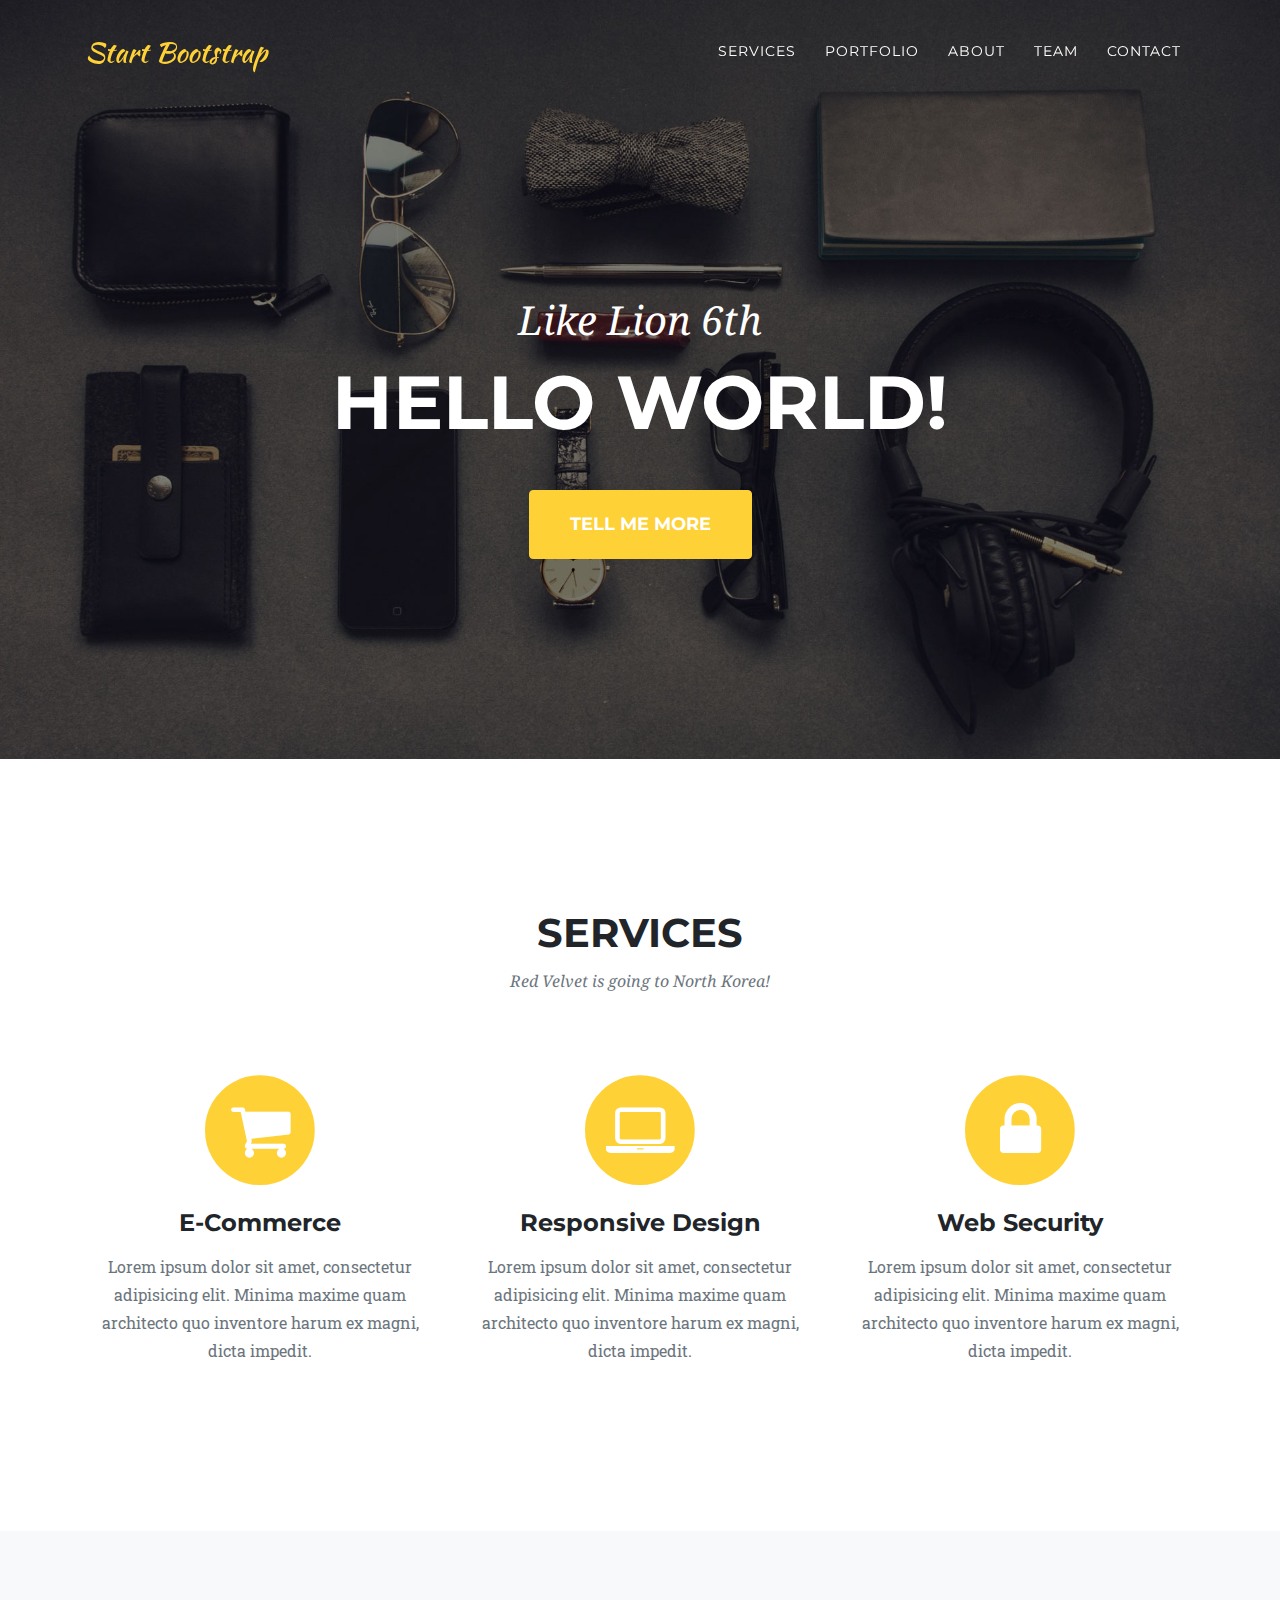
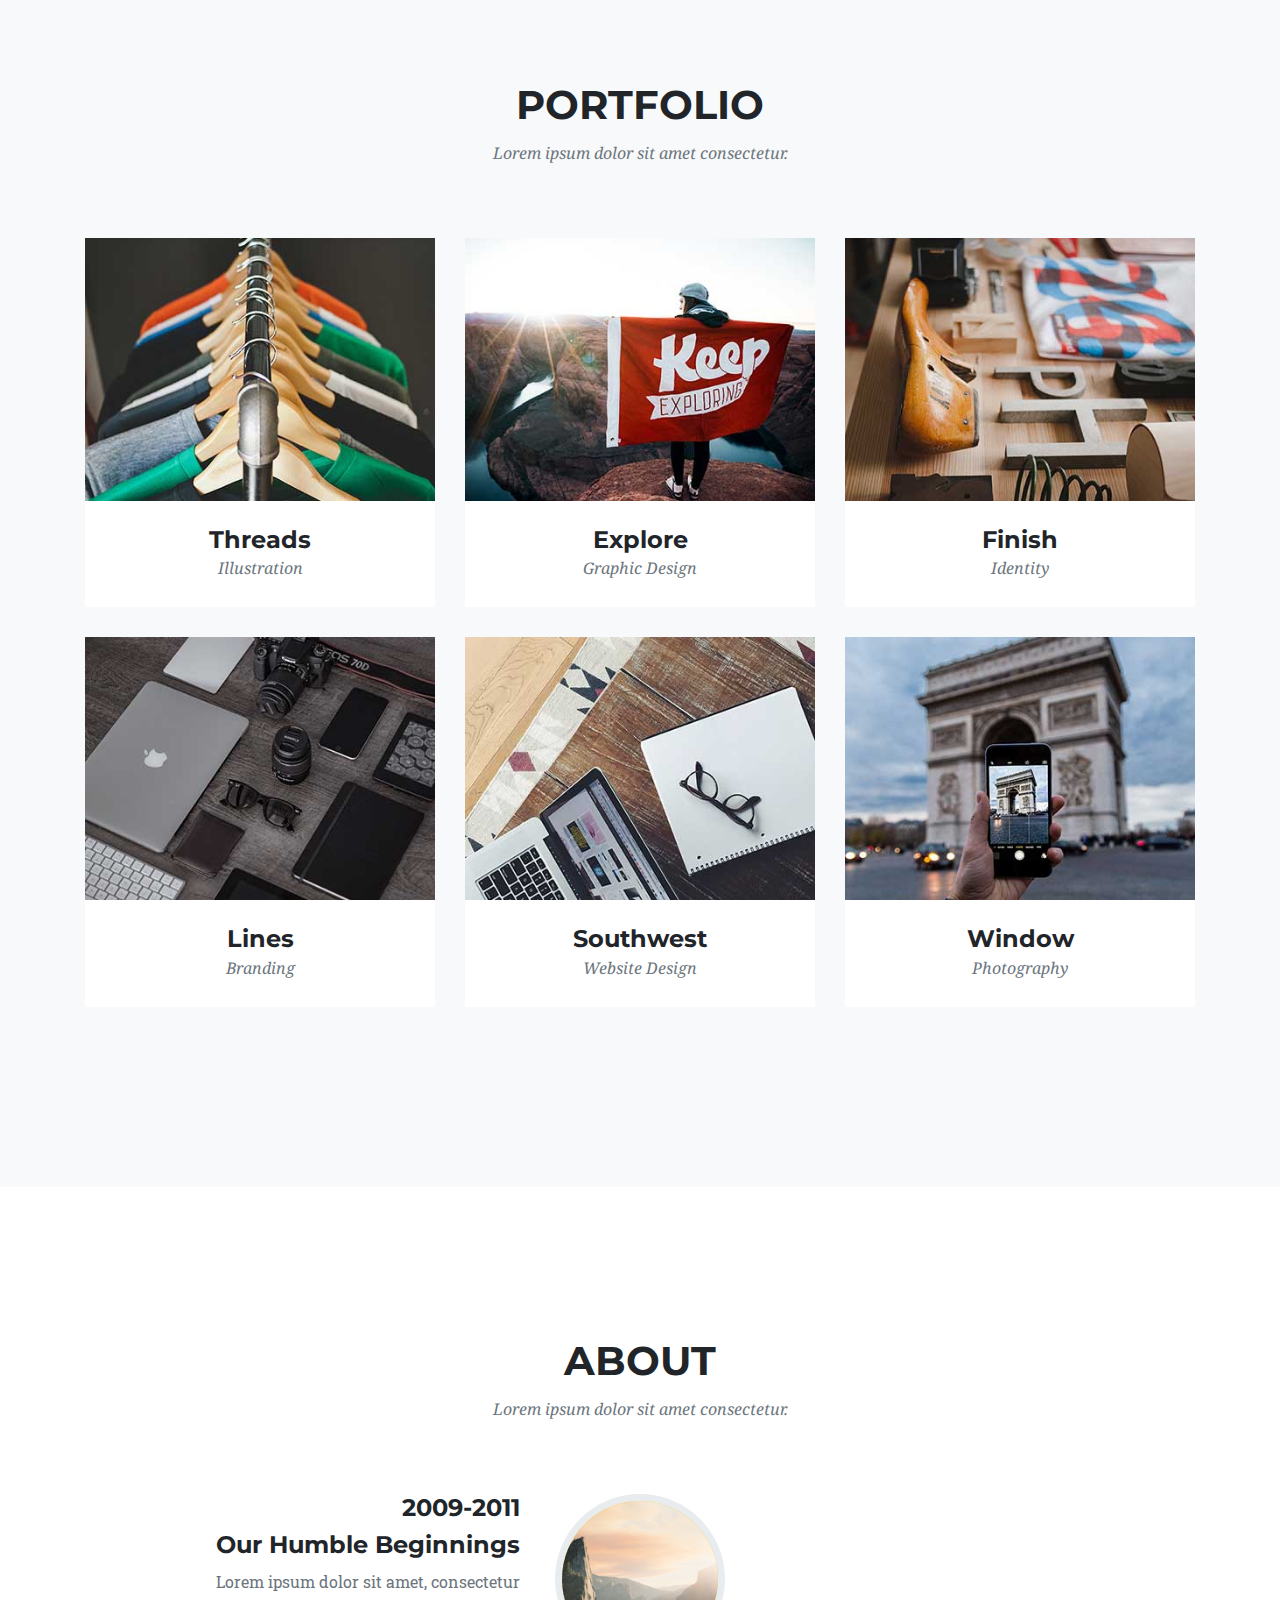
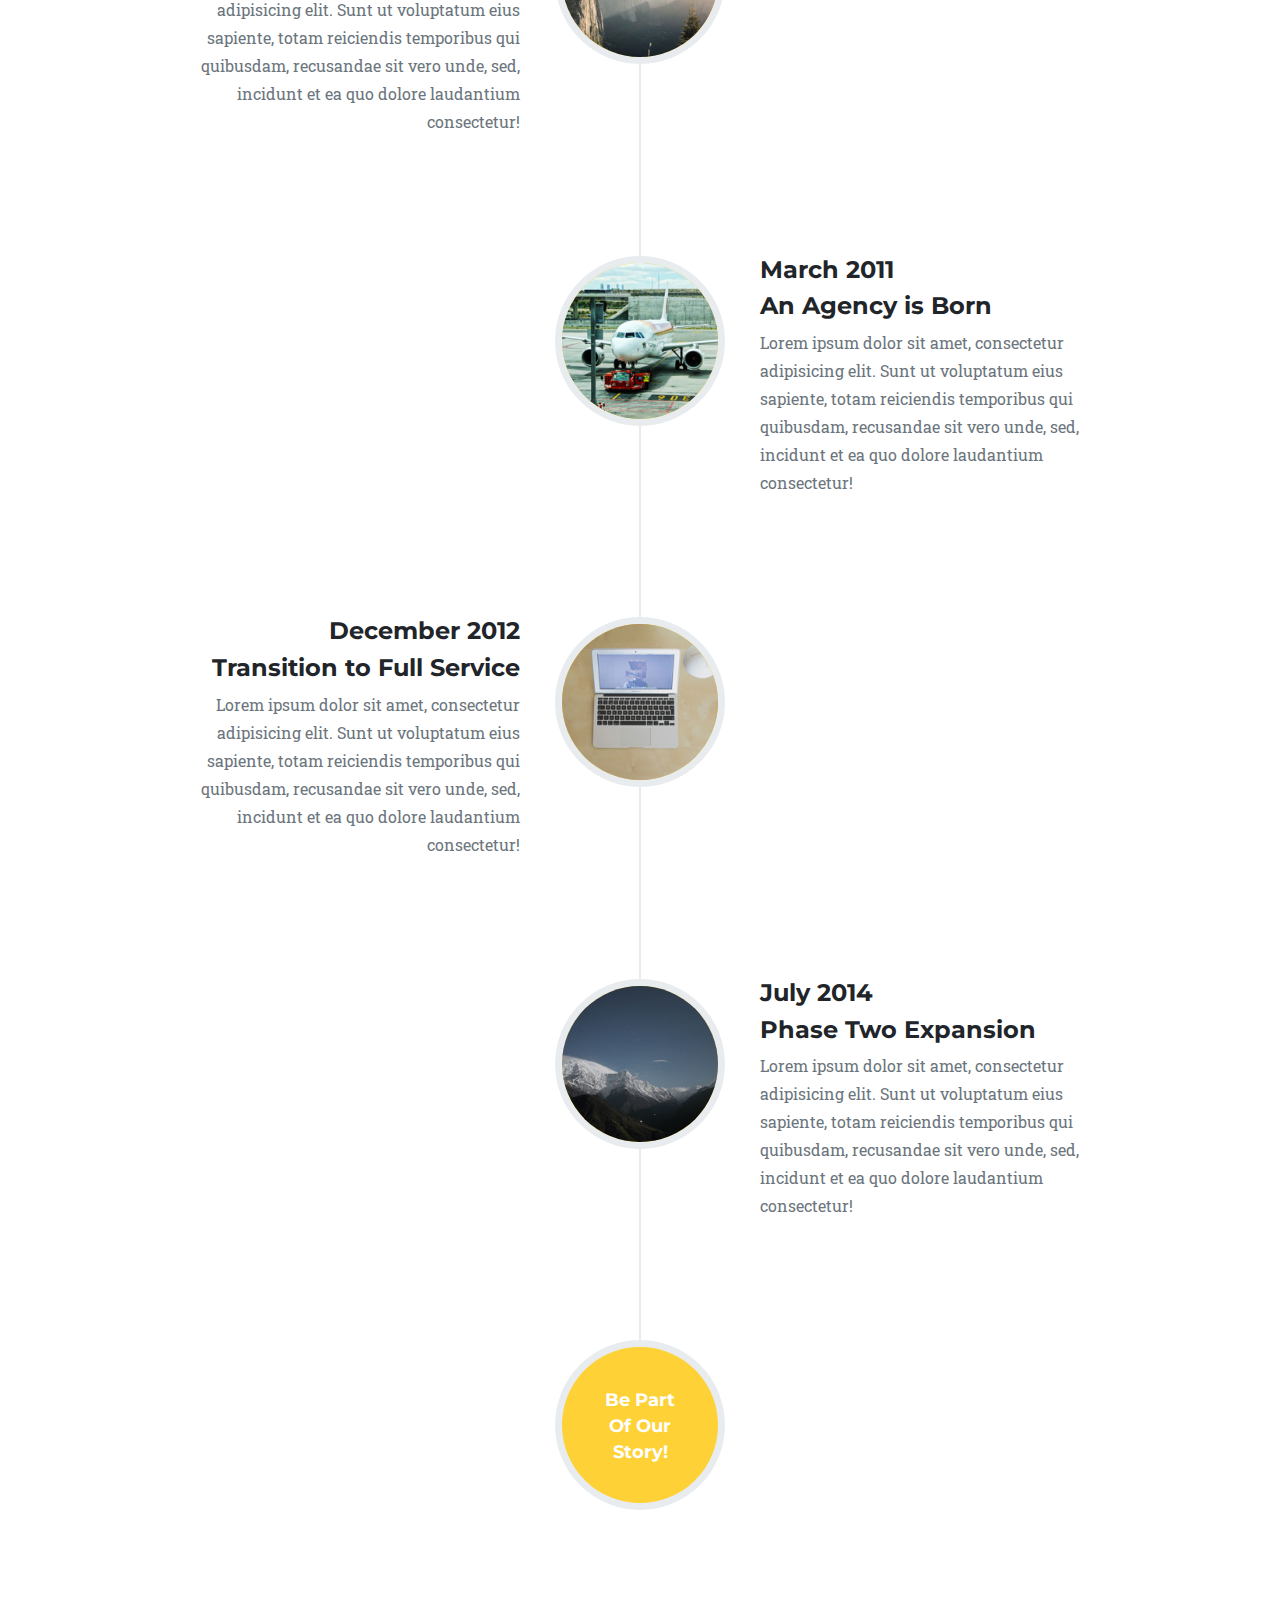
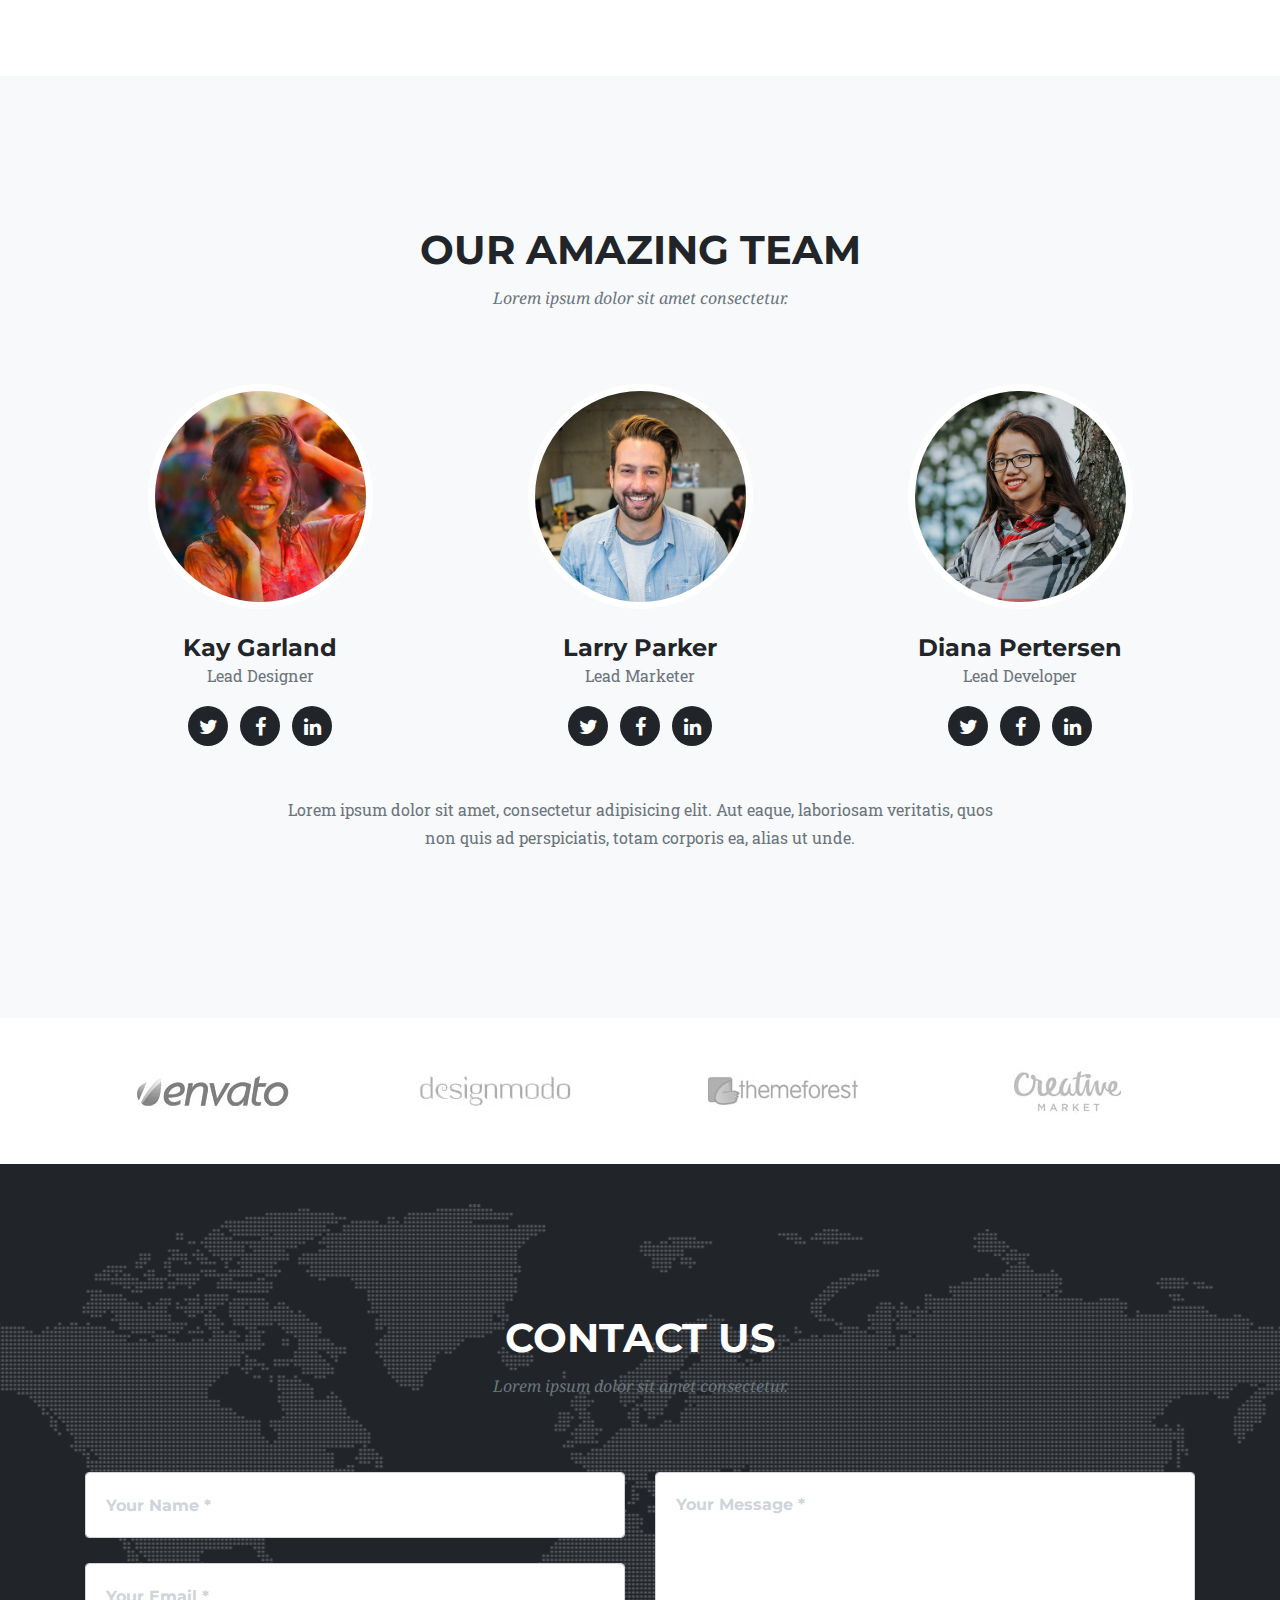
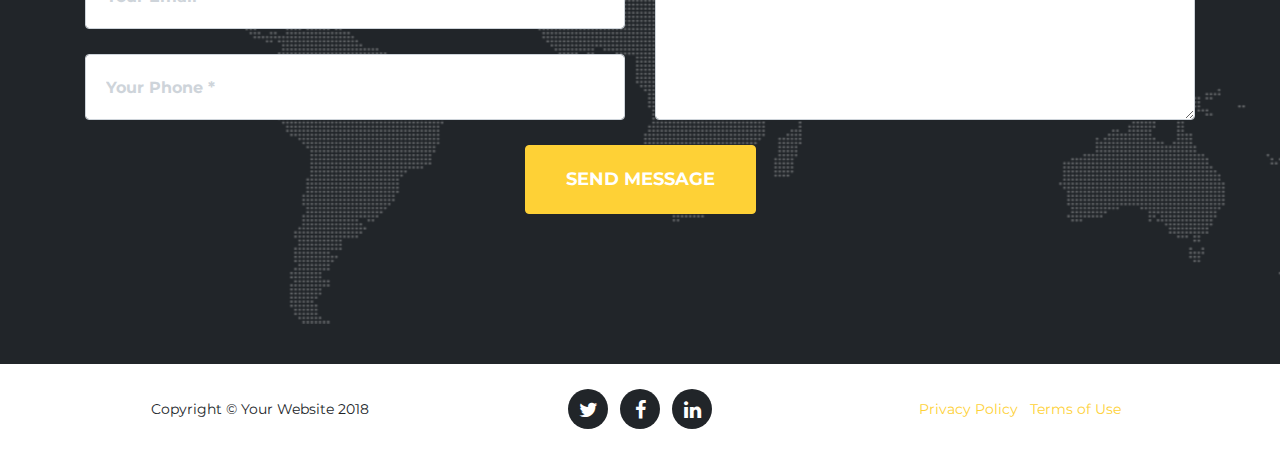
<file: public/index.html>
<!DOCTYPE html>
<html lang="en">

  <head>

    <meta charset="utf-8">
    <meta name="viewport" content="width=device-width, initial-scale=1, shrink-to-fit=no">
    <meta name="description" content="">
    <meta name="author" content="">

    <title>Agency - Start Bootstrap Theme</title>

    <!-- Bootstrap core CSS -->
    <link href="vendor/bootstrap/css/bootstrap.min.css" rel="stylesheet">

    <!-- Custom fonts for this template -->
    <link href="vendor/font-awesome/css/font-awesome.min.css" rel="stylesheet" type="text/css">
    <link href="https://fonts.googleapis.com/css?family=Montserrat:400,700" rel="stylesheet" type="text/css">
    <link href='https://fonts.googleapis.com/css?family=Kaushan+Script' rel='stylesheet' type='text/css'>
    <link href='https://fonts.googleapis.com/css?family=Droid+Serif:400,700,400italic,700italic' rel='stylesheet' type='text/css'>
    <link href='https://fonts.googleapis.com/css?family=Roboto+Slab:400,100,300,700' rel='stylesheet' type='text/css'>

    <!-- Custom styles for this template -->
    <link href="css/agency.min.css" rel="stylesheet">

  </head>

  <body id="page-top">

    <!-- Navigation -->
    <nav class="navbar navbar-expand-lg navbar-dark fixed-top" id="mainNav">
      <div class="container">
        <a class="navbar-brand js-scroll-trigger" href="#page-top">Start Bootstrap</a>
        <button class="navbar-toggler navbar-toggler-right" type="button" data-toggle="collapse" data-target="#navbarResponsive" aria-controls="navbarResponsive" aria-expanded="false" aria-label="Toggle navigation">
          Menu
          <i class="fa fa-bars"></i>
        </button>
        <div class="collapse navbar-collapse" id="navbarResponsive">
          <ul class="navbar-nav text-uppercase ml-auto">
            <li class="nav-item">
              <a class="nav-link js-scroll-trigger" href="#services">Services</a>
            </li>
            <li class="nav-item">
              <a class="nav-link js-scroll-trigger" href="#portfolio">Portfolio</a>
            </li>
            <li class="nav-item">
              <a class="nav-link js-scroll-trigger" href="#about">About</a>
            </li>
            <li class="nav-item">
              <a class="nav-link js-scroll-trigger" href="#team">Team</a>
            </li>
            <li class="nav-item">
              <a class="nav-link js-scroll-trigger" href="#contact">Contact</a>
            </li>
          </ul>
        </div>
      </div>
    </nav>

    <!-- Header -->
    <header class="masthead">
      <div class="container">
        <div class="intro-text">
          <div class="intro-lead-in">Like Lion 6th</div>
          <div class="intro-heading text-uppercase">Hello World!</div>
          <a class="btn btn-primary btn-xl text-uppercase js-scroll-trigger" href="#services">Tell Me More</a>
        </div>
      </div>
    </header>

    <!-- Services -->
    <section id="services">
      <div class="container">
        <div class="row">
          <div class="col-lg-12 text-center">
            <h2 class="section-heading text-uppercase">Services</h2>
            <h3 class="section-subheading text-muted">Red Velvet is going to North Korea!</h3>
          </div>
        </div>
        <div class="row text-center">
          <div class="col-md-4">
            <span class="fa-stack fa-4x">
              <i class="fa fa-circle fa-stack-2x text-primary"></i>
              <i class="fa fa-shopping-cart fa-stack-1x fa-inverse"></i>
            </span>
            <h4 class="service-heading">E-Commerce</h4>
            <p class="text-muted">Lorem ipsum dolor sit amet, consectetur adipisicing elit. Minima maxime quam architecto quo inventore harum ex magni, dicta impedit.</p>
          </div>
          <div class="col-md-4">
            <span class="fa-stack fa-4x">
              <i class="fa fa-circle fa-stack-2x text-primary"></i>
              <i class="fa fa-laptop fa-stack-1x fa-inverse"></i>
            </span>
            <h4 class="service-heading">Responsive Design</h4>
            <p class="text-muted">Lorem ipsum dolor sit amet, consectetur adipisicing elit. Minima maxime quam architecto quo inventore harum ex magni, dicta impedit.</p>
          </div>
          <div class="col-md-4">
            <span class="fa-stack fa-4x">
              <i class="fa fa-circle fa-stack-2x text-primary"></i>
              <i class="fa fa-lock fa-stack-1x fa-inverse"></i>
            </span>
            <h4 class="service-heading">Web Security</h4>
            <p class="text-muted">Lorem ipsum dolor sit amet, consectetur adipisicing elit. Minima maxime quam architecto quo inventore harum ex magni, dicta impedit.</p>
          </div>
        </div>
      </div>
    </section>

    <!-- Portfolio Grid -->
    <section class="bg-light" id="portfolio">
      <div class="container">
        <div class="row">
          <div class="col-lg-12 text-center">
            <h2 class="section-heading text-uppercase">Portfolio</h2>
            <h3 class="section-subheading text-muted">Lorem ipsum dolor sit amet consectetur.</h3>
          </div>
        </div>
        <div class="row">
          <div class="col-md-4 col-sm-6 portfolio-item">
            <a class="portfolio-link" data-toggle="modal" href="#portfolioModal1">
              <div class="portfolio-hover">
                <div class="portfolio-hover-content">
                  <i class="fa fa-plus fa-3x"></i>
                </div>
              </div>
              <img class="img-fluid" src="img/portfolio/01-thumbnail.jpg" alt="">
            </a>
            <div class="portfolio-caption">
              <h4>Threads</h4>
              <p class="text-muted">Illustration</p>
            </div>
          </div>
          <div class="col-md-4 col-sm-6 portfolio-item">
            <a class="portfolio-link" data-toggle="modal" href="#portfolioModal2">
              <div class="portfolio-hover">
                <div class="portfolio-hover-content">
                  <i class="fa fa-plus fa-3x"></i>
                </div>
              </div>
              <img class="img-fluid" src="img/portfolio/02-thumbnail.jpg" alt="">
            </a>
            <div class="portfolio-caption">
              <h4>Explore</h4>
              <p class="text-muted">Graphic Design</p>
            </div>
          </div>
          <div class="col-md-4 col-sm-6 portfolio-item">
            <a class="portfolio-link" data-toggle="modal" href="#portfolioModal3">
              <div class="portfolio-hover">
                <div class="portfolio-hover-content">
                  <i class="fa fa-plus fa-3x"></i>
                </div>
              </div>
              <img class="img-fluid" src="img/portfolio/03-thumbnail.jpg" alt="">
            </a>
            <div class="portfolio-caption">
              <h4>Finish</h4>
              <p class="text-muted">Identity</p>
            </div>
          </div>
          <div class="col-md-4 col-sm-6 portfolio-item">
            <a class="portfolio-link" data-toggle="modal" href="#portfolioModal4">
              <div class="portfolio-hover">
                <div class="portfolio-hover-content">
                  <i class="fa fa-plus fa-3x"></i>
                </div>
              </div>
              <img class="img-fluid" src="img/portfolio/04-thumbnail.jpg" alt="">
            </a>
            <div class="portfolio-caption">
              <h4>Lines</h4>
              <p class="text-muted">Branding</p>
            </div>
          </div>
          <div class="col-md-4 col-sm-6 portfolio-item">
            <a class="portfolio-link" data-toggle="modal" href="#portfolioModal5">
              <div class="portfolio-hover">
                <div class="portfolio-hover-content">
                  <i class="fa fa-plus fa-3x"></i>
                </div>
              </div>
              <img class="img-fluid" src="img/portfolio/05-thumbnail.jpg" alt="">
            </a>
            <div class="portfolio-caption">
              <h4>Southwest</h4>
              <p class="text-muted">Website Design</p>
            </div>
          </div>
          <div class="col-md-4 col-sm-6 portfolio-item">
            <a class="portfolio-link" data-toggle="modal" href="#portfolioModal6">
              <div class="portfolio-hover">
                <div class="portfolio-hover-content">
                  <i class="fa fa-plus fa-3x"></i>
                </div>
              </div>
              <img class="img-fluid" src="img/portfolio/06-thumbnail.jpg" alt="">
            </a>
            <div class="portfolio-caption">
              <h4>Window</h4>
              <p class="text-muted">Photography</p>
            </div>
          </div>
        </div>
      </div>
    </section>

    <!-- About -->
    <section id="about">
      <div class="container">
        <div class="row">
          <div class="col-lg-12 text-center">
            <h2 class="section-heading text-uppercase">About</h2>
            <h3 class="section-subheading text-muted">Lorem ipsum dolor sit amet consectetur.</h3>
          </div>
        </div>
        <div class="row">
          <div class="col-lg-12">
            <ul class="timeline">
              <li>
                <div class="timeline-image">
                  <img class="rounded-circle img-fluid" src="img/about/1.jpg" alt="">
                </div>
                <div class="timeline-panel">
                  <div class="timeline-heading">
                    <h4>2009-2011</h4>
                    <h4 class="subheading">Our Humble Beginnings</h4>
                  </div>
                  <div class="timeline-body">
                    <p class="text-muted">Lorem ipsum dolor sit amet, consectetur adipisicing elit. Sunt ut voluptatum eius sapiente, totam reiciendis temporibus qui quibusdam, recusandae sit vero unde, sed, incidunt et ea quo dolore laudantium consectetur!</p>
                  </div>
                </div>
              </li>
              <li class="timeline-inverted">
                <div class="timeline-image">
                  <img class="rounded-circle img-fluid" src="img/about/2.jpg" alt="">
                </div>
                <div class="timeline-panel">
                  <div class="timeline-heading">
                    <h4>March 2011</h4>
                    <h4 class="subheading">An Agency is Born</h4>
                  </div>
                  <div class="timeline-body">
                    <p class="text-muted">Lorem ipsum dolor sit amet, consectetur adipisicing elit. Sunt ut voluptatum eius sapiente, totam reiciendis temporibus qui quibusdam, recusandae sit vero unde, sed, incidunt et ea quo dolore laudantium consectetur!</p>
                  </div>
                </div>
              </li>
              <li>
                <div class="timeline-image">
                  <img class="rounded-circle img-fluid" src="img/about/3.jpg" alt="">
                </div>
                <div class="timeline-panel">
                  <div class="timeline-heading">
                    <h4>December 2012</h4>
                    <h4 class="subheading">Transition to Full Service</h4>
                  </div>
                  <div class="timeline-body">
                    <p class="text-muted">Lorem ipsum dolor sit amet, consectetur adipisicing elit. Sunt ut voluptatum eius sapiente, totam reiciendis temporibus qui quibusdam, recusandae sit vero unde, sed, incidunt et ea quo dolore laudantium consectetur!</p>
                  </div>
                </div>
              </li>
              <li class="timeline-inverted">
                <div class="timeline-image">
                  <img class="rounded-circle img-fluid" src="img/about/4.jpg" alt="">
                </div>
                <div class="timeline-panel">
                  <div class="timeline-heading">
                    <h4>July 2014</h4>
                    <h4 class="subheading">Phase Two Expansion</h4>
                  </div>
                  <div class="timeline-body">
                    <p class="text-muted">Lorem ipsum dolor sit amet, consectetur adipisicing elit. Sunt ut voluptatum eius sapiente, totam reiciendis temporibus qui quibusdam, recusandae sit vero unde, sed, incidunt et ea quo dolore laudantium consectetur!</p>
                  </div>
                </div>
              </li>
              <li class="timeline-inverted">
                <div class="timeline-image">
                  <h4>Be Part
                    <br>Of Our
                    <br>Story!</h4>
                </div>
              </li>
            </ul>
          </div>
        </div>
      </div>
    </section>

    <!-- Team -->
    <section class="bg-light" id="team">
      <div class="container">
        <div class="row">
          <div class="col-lg-12 text-center">
            <h2 class="section-heading text-uppercase">Our Amazing Team</h2>
            <h3 class="section-subheading text-muted">Lorem ipsum dolor sit amet consectetur.</h3>
          </div>
        </div>
        <div class="row">
          <div class="col-sm-4">
            <div class="team-member">
              <img class="mx-auto rounded-circle" src="img/team/1.jpg" alt="">
              <h4>Kay Garland</h4>
              <p class="text-muted">Lead Designer</p>
              <ul class="list-inline social-buttons">
                <li class="list-inline-item">
                  <a href="#">
                    <i class="fa fa-twitter"></i>
                  </a>
                </li>
                <li class="list-inline-item">
                  <a href="#">
                    <i class="fa fa-facebook"></i>
                  </a>
                </li>
                <li class="list-inline-item">
                  <a href="#">
                    <i class="fa fa-linkedin"></i>
                  </a>
                </li>
              </ul>
            </div>
          </div>
          <div class="col-sm-4">
            <div class="team-member">
              <img class="mx-auto rounded-circle" src="img/team/2.jpg" alt="">
              <h4>Larry Parker</h4>
              <p class="text-muted">Lead Marketer</p>
              <ul class="list-inline social-buttons">
                <li class="list-inline-item">
                  <a href="#">
                    <i class="fa fa-twitter"></i>
                  </a>
                </li>
                <li class="list-inline-item">
                  <a href="#">
                    <i class="fa fa-facebook"></i>
                  </a>
                </li>
                <li class="list-inline-item">
                  <a href="#">
                    <i class="fa fa-linkedin"></i>
                  </a>
                </li>
              </ul>
            </div>
          </div>
          <div class="col-sm-4">
            <div class="team-member">
              <img class="mx-auto rounded-circle" src="img/team/3.jpg" alt="">
              <h4>Diana Pertersen</h4>
              <p class="text-muted">Lead Developer</p>
              <ul class="list-inline social-buttons">
                <li class="list-inline-item">
                  <a href="#">
                    <i class="fa fa-twitter"></i>
                  </a>
                </li>
                <li class="list-inline-item">
                  <a href="#">
                    <i class="fa fa-facebook"></i>
                  </a>
                </li>
                <li class="list-inline-item">
                  <a href="#">
                    <i class="fa fa-linkedin"></i>
                  </a>
                </li>
              </ul>
            </div>
          </div>
        </div>
        <div class="row">
          <div class="col-lg-8 mx-auto text-center">
            <p class="large text-muted">Lorem ipsum dolor sit amet, consectetur adipisicing elit. Aut eaque, laboriosam veritatis, quos non quis ad perspiciatis, totam corporis ea, alias ut unde.</p>
          </div>
        </div>
      </div>
    </section>

    <!-- Clients -->
    <section class="py-5">
      <div class="container">
        <div class="row">
          <div class="col-md-3 col-sm-6">
            <a href="#">
              <img class="img-fluid d-block mx-auto" src="img/logos/envato.jpg" alt="">
            </a>
          </div>
          <div class="col-md-3 col-sm-6">
            <a href="#">
              <img class="img-fluid d-block mx-auto" src="img/logos/designmodo.jpg" alt="">
            </a>
          </div>
          <div class="col-md-3 col-sm-6">
            <a href="#">
              <img class="img-fluid d-block mx-auto" src="img/logos/themeforest.jpg" alt="">
            </a>
          </div>
          <div class="col-md-3 col-sm-6">
            <a href="#">
              <img class="img-fluid d-block mx-auto" src="img/logos/creative-market.jpg" alt="">
            </a>
          </div>
        </div>
      </div>
    </section>

    <!-- Contact -->
    <section id="contact">
      <div class="container">
        <div class="row">
          <div class="col-lg-12 text-center">
            <h2 class="section-heading text-uppercase">Contact Us</h2>
            <h3 class="section-subheading text-muted">Lorem ipsum dolor sit amet consectetur.</h3>
          </div>
        </div>
        <div class="row">
          <div class="col-lg-12">
            <form id="contactForm" name="sentMessage" novalidate>
              <div class="row">
                <div class="col-md-6">
                  <div class="form-group">
                    <input class="form-control" id="name" type="text" placeholder="Your Name *" required data-validation-required-message="Please enter your name.">
                    <p class="help-block text-danger"></p>
                  </div>
                  <div class="form-group">
                    <input class="form-control" id="email" type="email" placeholder="Your Email *" required data-validation-required-message="Please enter your email address.">
                    <p class="help-block text-danger"></p>
                  </div>
                  <div class="form-group">
                    <input class="form-control" id="phone" type="tel" placeholder="Your Phone *" required data-validation-required-message="Please enter your phone number.">
                    <p class="help-block text-danger"></p>
                  </div>
                </div>
                <div class="col-md-6">
                  <div class="form-group">
                    <textarea class="form-control" id="message" placeholder="Your Message *" required data-validation-required-message="Please enter a message."></textarea>
                    <p class="help-block text-danger"></p>
                  </div>
                </div>
                <div class="clearfix"></div>
                <div class="col-lg-12 text-center">
                  <div id="success"></div>
                  <button id="sendMessageButton" class="btn btn-primary btn-xl text-uppercase" type="submit">Send Message</button>
                </div>
              </div>
            </form>
          </div>
        </div>
      </div>
    </section>

    <!-- Footer -->
    <footer>
      <div class="container">
        <div class="row">
          <div class="col-md-4">
            <span class="copyright">Copyright &copy; Your Website 2018</span>
          </div>
          <div class="col-md-4">
            <ul class="list-inline social-buttons">
              <li class="list-inline-item">
                <a href="#">
                  <i class="fa fa-twitter"></i>
                </a>
              </li>
              <li class="list-inline-item">
                <a href="#">
                  <i class="fa fa-facebook"></i>
                </a>
              </li>
              <li class="list-inline-item">
                <a href="#">
                  <i class="fa fa-linkedin"></i>
                </a>
              </li>
            </ul>
          </div>
          <div class="col-md-4">
            <ul class="list-inline quicklinks">
              <li class="list-inline-item">
                <a href="#">Privacy Policy</a>
              </li>
              <li class="list-inline-item">
                <a href="#">Terms of Use</a>
              </li>
            </ul>
          </div>
        </div>
      </div>
    </footer>

    <!-- Portfolio Modals -->

    <!-- Modal 1 -->
    <div class="portfolio-modal modal fade" id="portfolioModal1" tabindex="-1" role="dialog" aria-hidden="true">
      <div class="modal-dialog">
        <div class="modal-content">
          <div class="close-modal" data-dismiss="modal">
            <div class="lr">
              <div class="rl"></div>
            </div>
          </div>
          <div class="container">
            <div class="row">
              <div class="col-lg-8 mx-auto">
                <div class="modal-body">
                  <!-- Project Details Go Here -->
                  <h2 class="text-uppercase">Project Name</h2>
                  <p class="item-intro text-muted">Lorem ipsum dolor sit amet consectetur.</p>
                  <img class="img-fluid d-block mx-auto" src="img/portfolio/01-full.jpg" alt="">
                  <p>Use this area to describe your project. Lorem ipsum dolor sit amet, consectetur adipisicing elit. Est blanditiis dolorem culpa incidunt minus dignissimos deserunt repellat aperiam quasi sunt officia expedita beatae cupiditate, maiores repudiandae, nostrum, reiciendis facere nemo!</p>
                  <ul class="list-inline">
                    <li>Date: January 2017</li>
                    <li>Client: Threads</li>
                    <li>Category: Illustration</li>
                  </ul>
                  <button class="btn btn-primary" data-dismiss="modal" type="button">
                    <i class="fa fa-times"></i>
                    Close Project</button>
                </div>
              </div>
            </div>
          </div>
        </div>
      </div>
    </div>

    <!-- Modal 2 -->
    <div class="portfolio-modal modal fade" id="portfolioModal2" tabindex="-1" role="dialog" aria-hidden="true">
      <div class="modal-dialog">
        <div class="modal-content">
          <div class="close-modal" data-dismiss="modal">
            <div class="lr">
              <div class="rl"></div>
            </div>
          </div>
          <div class="container">
            <div class="row">
              <div class="col-lg-8 mx-auto">
                <div class="modal-body">
                  <!-- Project Details Go Here -->
                  <h2 class="text-uppercase">Project Name</h2>
                  <p class="item-intro text-muted">Lorem ipsum dolor sit amet consectetur.</p>
                  <img class="img-fluid d-block mx-auto" src="img/portfolio/02-full.jpg" alt="">
                  <p>Use this area to describe your project. Lorem ipsum dolor sit amet, consectetur adipisicing elit. Est blanditiis dolorem culpa incidunt minus dignissimos deserunt repellat aperiam quasi sunt officia expedita beatae cupiditate, maiores repudiandae, nostrum, reiciendis facere nemo!</p>
                  <ul class="list-inline">
                    <li>Date: January 2017</li>
                    <li>Client: Explore</li>
                    <li>Category: Graphic Design</li>
                  </ul>
                  <button class="btn btn-primary" data-dismiss="modal" type="button">
                    <i class="fa fa-times"></i>
                    Close Project</button>
                </div>
              </div>
            </div>
          </div>
        </div>
      </div>
    </div>

    <!-- Modal 3 -->
    <div class="portfolio-modal modal fade" id="portfolioModal3" tabindex="-1" role="dialog" aria-hidden="true">
      <div class="modal-dialog">
        <div class="modal-content">
          <div class="close-modal" data-dismiss="modal">
            <div class="lr">
              <div class="rl"></div>
            </div>
          </div>
          <div class="container">
            <div class="row">
              <div class="col-lg-8 mx-auto">
                <div class="modal-body">
                  <!-- Project Details Go Here -->
                  <h2 class="text-uppercase">Project Name</h2>
                  <p class="item-intro text-muted">Lorem ipsum dolor sit amet consectetur.</p>
                  <img class="img-fluid d-block mx-auto" src="img/portfolio/03-full.jpg" alt="">
                  <p>Use this area to describe your project. Lorem ipsum dolor sit amet, consectetur adipisicing elit. Est blanditiis dolorem culpa incidunt minus dignissimos deserunt repellat aperiam quasi sunt officia expedita beatae cupiditate, maiores repudiandae, nostrum, reiciendis facere nemo!</p>
                  <ul class="list-inline">
                    <li>Date: January 2017</li>
                    <li>Client: Finish</li>
                    <li>Category: Identity</li>
                  </ul>
                  <button class="btn btn-primary" data-dismiss="modal" type="button">
                    <i class="fa fa-times"></i>
                    Close Project</button>
                </div>
              </div>
            </div>
          </div>
        </div>
      </div>
    </div>

    <!-- Modal 4 -->
    <div class="portfolio-modal modal fade" id="portfolioModal4" tabindex="-1" role="dialog" aria-hidden="true">
      <div class="modal-dialog">
        <div class="modal-content">
          <div class="close-modal" data-dismiss="modal">
            <div class="lr">
              <div class="rl"></div>
            </div>
          </div>
          <div class="container">
            <div class="row">
              <div class="col-lg-8 mx-auto">
                <div class="modal-body">
                  <!-- Project Details Go Here -->
                  <h2 class="text-uppercase">Project Name</h2>
                  <p class="item-intro text-muted">Lorem ipsum dolor sit amet consectetur.</p>
                  <img class="img-fluid d-block mx-auto" src="img/portfolio/04-full.jpg" alt="">
                  <p>Use this area to describe your project. Lorem ipsum dolor sit amet, consectetur adipisicing elit. Est blanditiis dolorem culpa incidunt minus dignissimos deserunt repellat aperiam quasi sunt officia expedita beatae cupiditate, maiores repudiandae, nostrum, reiciendis facere nemo!</p>
                  <ul class="list-inline">
                    <li>Date: January 2017</li>
                    <li>Client: Lines</li>
                    <li>Category: Branding</li>
                  </ul>
                  <button class="btn btn-primary" data-dismiss="modal" type="button">
                    <i class="fa fa-times"></i>
                    Close Project</button>
                </div>
              </div>
            </div>
          </div>
        </div>
      </div>
    </div>

    <!-- Modal 5 -->
    <div class="portfolio-modal modal fade" id="portfolioModal5" tabindex="-1" role="dialog" aria-hidden="true">
      <div class="modal-dialog">
        <div class="modal-content">
          <div class="close-modal" data-dismiss="modal">
            <div class="lr">
              <div class="rl"></div>
            </div>
          </div>
          <div class="container">
            <div class="row">
              <div class="col-lg-8 mx-auto">
                <div class="modal-body">
                  <!-- Project Details Go Here -->
                  <h2 class="text-uppercase">Project Name</h2>
                  <p class="item-intro text-muted">Lorem ipsum dolor sit amet consectetur.</p>
                  <img class="img-fluid d-block mx-auto" src="img/portfolio/05-full.jpg" alt="">
                  <p>Use this area to describe your project. Lorem ipsum dolor sit amet, consectetur adipisicing elit. Est blanditiis dolorem culpa incidunt minus dignissimos deserunt repellat aperiam quasi sunt officia expedita beatae cupiditate, maiores repudiandae, nostrum, reiciendis facere nemo!</p>
                  <ul class="list-inline">
                    <li>Date: January 2017</li>
                    <li>Client: Southwest</li>
                    <li>Category: Website Design</li>
                  </ul>
                  <button class="btn btn-primary" data-dismiss="modal" type="button">
                    <i class="fa fa-times"></i>
                    Close Project</button>
                </div>
              </div>
            </div>
          </div>
        </div>
      </div>
    </div>

    <!-- Modal 6 -->
    <div class="portfolio-modal modal fade" id="portfolioModal6" tabindex="-1" role="dialog" aria-hidden="true">
      <div class="modal-dialog">
        <div class="modal-content">
          <div class="close-modal" data-dismiss="modal">
            <div class="lr">
              <div class="rl"></div>
            </div>
          </div>
          <div class="container">
            <div class="row">
              <div class="col-lg-8 mx-auto">
                <div class="modal-body">
                  <!-- Project Details Go Here -->
                  <h2 class="text-uppercase">Project Name</h2>
                  <p class="item-intro text-muted">Lorem ipsum dolor sit amet consectetur.</p>
                  <img class="img-fluid d-block mx-auto" src="img/portfolio/06-full.jpg" alt="">
                  <p>Use this area to describe your project. Lorem ipsum dolor sit amet, consectetur adipisicing elit. Est blanditiis dolorem culpa incidunt minus dignissimos deserunt repellat aperiam quasi sunt officia expedita beatae cupiditate, maiores repudiandae, nostrum, reiciendis facere nemo!</p>
                  <ul class="list-inline">
                    <li>Date: January 2017</li>
                    <li>Client: Window</li>
                    <li>Category: Photography</li>
                  </ul>
                  <button class="btn btn-primary" data-dismiss="modal" type="button">
                    <i class="fa fa-times"></i>
                    Close Project</button>
                </div>
              </div>
            </div>
          </div>
        </div>
      </div>
    </div>

    <!-- Bootstrap core JavaScript -->
    <script src="vendor/jquery/jquery.min.js"></script>
    <script src="vendor/bootstrap/js/bootstrap.bundle.min.js"></script>

    <!-- Plugin JavaScript -->
    <script src="vendor/jquery-easing/jquery.easing.min.js"></script>

    <!-- Contact form JavaScript -->
    <script src="js/jqBootstrapValidation.js"></script>
    <script src="js/contact_me.js"></script>

    <!-- Custom scripts for this template -->
    <script src="js/agency.min.js"></script>

  </body>

</html>
</file>
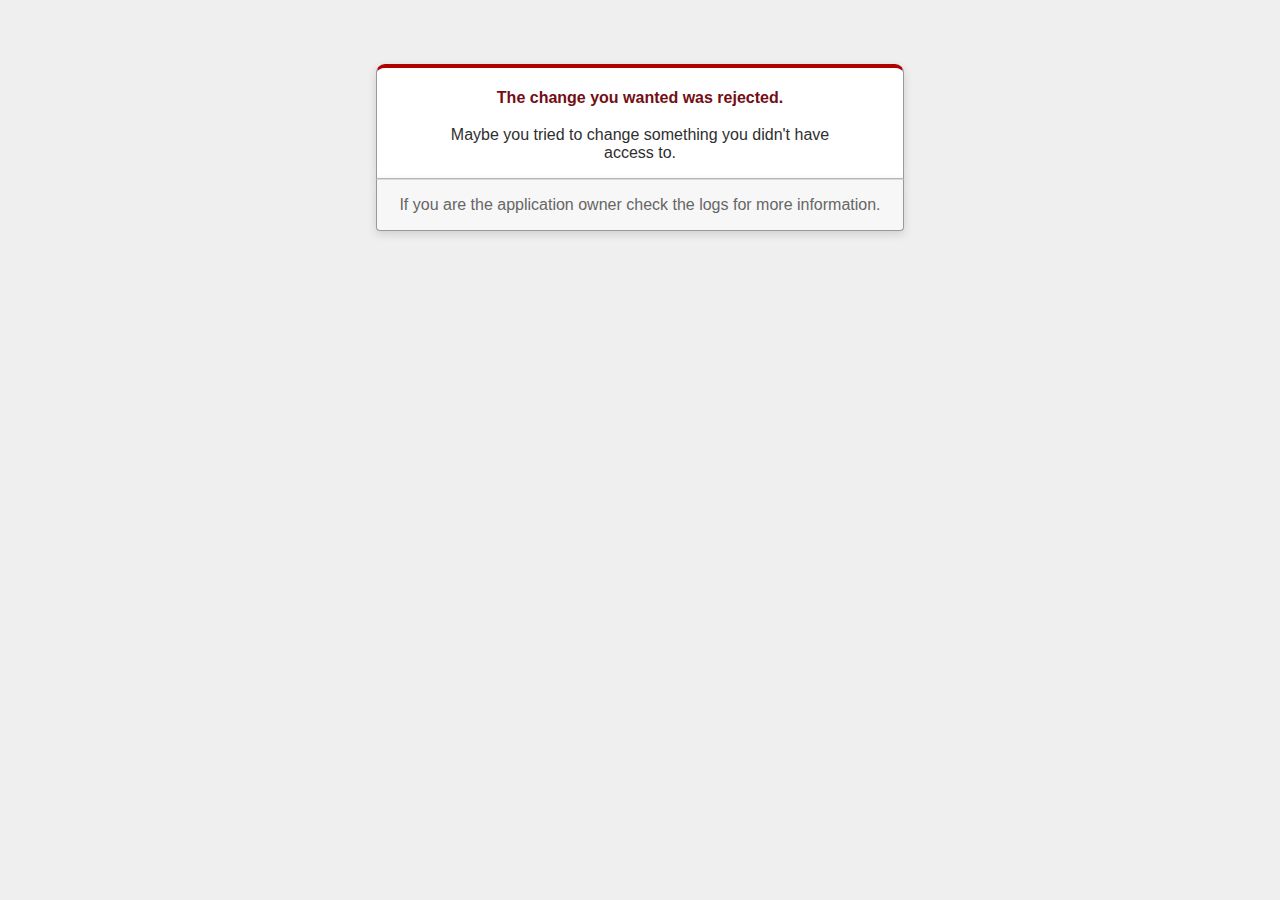
<file: public/422.html>
<!DOCTYPE html>
<html>
<head>
  <title>The change you wanted was rejected (422)</title>
  <meta name="viewport" content="width=device-width,initial-scale=1">
  <style>
  body {
    background-color: #EFEFEF;
    color: #2E2F30;
    text-align: center;
    font-family: arial, sans-serif;
    margin: 0;
  }

  div.dialog {
    width: 95%;
    max-width: 33em;
    margin: 4em auto 0;
  }

  div.dialog > div {
    border: 1px solid #CCC;
    border-right-color: #999;
    border-left-color: #999;
    border-bottom-color: #BBB;
    border-top: #B00100 solid 4px;
    border-top-left-radius: 9px;
    border-top-right-radius: 9px;
    background-color: white;
    padding: 7px 12% 0;
    box-shadow: 0 3px 8px rgba(50, 50, 50, 0.17);
  }

  h1 {
    font-size: 100%;
    color: #730E15;
    line-height: 1.5em;
  }

  div.dialog > p {
    margin: 0 0 1em;
    padding: 1em;
    background-color: #F7F7F7;
    border: 1px solid #CCC;
    border-right-color: #999;
    border-left-color: #999;
    border-bottom-color: #999;
    border-bottom-left-radius: 4px;
    border-bottom-right-radius: 4px;
    border-top-color: #DADADA;
    color: #666;
    box-shadow: 0 3px 8px rgba(50, 50, 50, 0.17);
  }
  </style>
</head>

<body>
  <!-- This file lives in public/422.html -->
  <div class="dialog">
    <div>
      <h1>The change you wanted was rejected.</h1>
      <p>Maybe you tried to change something you didn't have access to.</p>
    </div>
    <p>If you are the application owner check the logs for more information.</p>
  </div>
</body>
</html>
</file>
<file: public/css/agency.min.css>
body{overflow-x:hidden;font-family:'Roboto Slab','Helvetica Neue',Helvetica,Arial,sans-serif}p{line-height:1.75}a{color:#fed136}a:hover{color:#fec503}.text-primary{color:#fed136!important}h1,h2,h3,h4,h5,h6{font-weight:700;font-family:Montserrat,'Helvetica Neue',Helvetica,Arial,sans-serif}section{padding:100px 0}section h2.section-heading{font-size:40px;margin-top:0;margin-bottom:15px}section h3.section-subheading{font-size:16px;font-weight:400;font-style:italic;margin-bottom:75px;text-transform:none;font-family:'Droid Serif','Helvetica Neue',Helvetica,Arial,sans-serif}@media (min-width:768px){section{padding:150px 0}}.btn{font-family:Montserrat,'Helvetica Neue',Helvetica,Arial,sans-serif;font-weight:700}.btn-xl{font-size:18px;padding:20px 40px}.btn-primary{background-color:#fed136;border-color:#fed136}.btn-primary:active,.btn-primary:focus,.btn-primary:hover{background-color:#fec810!important;border-color:#fec810!important;color:#fff}.btn-primary:active,.btn-primary:focus{box-shadow:0 0 0 .2rem rgba(254,209,55,.5)!important}::-moz-selection{background:#fed136;text-shadow:none}::selection{background:#fed136;text-shadow:none}img::selection{background:0 0}img::-moz-selection{background:0 0}#mainNav{background-color:#212529}#mainNav .navbar-toggler{font-size:12px;right:0;padding:13px;text-transform:uppercase;color:#fff;border:0;background-color:#fed136;font-family:Montserrat,'Helvetica Neue',Helvetica,Arial,sans-serif}#mainNav .navbar-brand{color:#fed136;font-family:'Kaushan Script','Helvetica Neue',Helvetica,Arial,cursive}#mainNav .navbar-brand.active,#mainNav .navbar-brand:active,#mainNav .navbar-brand:focus,#mainNav .navbar-brand:hover{color:#fec503}#mainNav .navbar-nav .nav-item .nav-link{font-size:90%;font-weight:400;padding:.75em 0;letter-spacing:1px;color:#fff;font-family:Montserrat,'Helvetica Neue',Helvetica,Arial,sans-serif}#mainNav .navbar-nav .nav-item .nav-link.active,#mainNav .navbar-nav .nav-item .nav-link:hover{color:#fed136}@media (min-width:992px){#mainNav{padding-top:25px;padding-bottom:25px;-webkit-transition:padding-top .3s,padding-bottom .3s;-moz-transition:padding-top .3s,padding-bottom .3s;transition:padding-top .3s,padding-bottom .3s;border:none;background-color:transparent}#mainNav .navbar-brand{font-size:1.75em;-webkit-transition:all .3s;-moz-transition:all .3s;transition:all .3s}#mainNav .navbar-nav .nav-item .nav-link{padding:1.1em 1em!important}#mainNav.navbar-shrink{padding-top:0;padding-bottom:0;background-color:#212529}#mainNav.navbar-shrink .navbar-brand{font-size:1.25em;padding:12px 0}}header.masthead{text-align:center;color:#fff;background-image:url(../img/header-bg.jpg);background-repeat:no-repeat;background-attachment:scroll;background-position:center center;-webkit-background-size:cover;-moz-background-size:cover;-o-background-size:cover;background-size:cover}header.masthead .intro-text{padding-top:150px;padding-bottom:100px}header.masthead .intro-text .intro-lead-in{font-size:22px;font-style:italic;line-height:22px;margin-bottom:25px;font-family:'Droid Serif','Helvetica Neue',Helvetica,Arial,sans-serif}header.masthead .intro-text .intro-heading{font-size:50px;font-weight:700;line-height:50px;margin-bottom:25px;font-family:Montserrat,'Helvetica Neue',Helvetica,Arial,sans-serif}@media (min-width:768px){header.masthead .intro-text{padding-top:300px;padding-bottom:200px}header.masthead .intro-text .intro-lead-in{font-size:40px;font-style:italic;line-height:40px;margin-bottom:25px;font-family:'Droid Serif','Helvetica Neue',Helvetica,Arial,sans-serif}header.masthead .intro-text .intro-heading{font-size:75px;font-weight:700;line-height:75px;margin-bottom:50px;font-family:Montserrat,'Helvetica Neue',Helvetica,Arial,sans-serif}}.service-heading{margin:15px 0;text-transform:none}#portfolio .portfolio-item{right:0;margin:0 0 15px}#portfolio .portfolio-item .portfolio-link{position:relative;display:block;max-width:400px;margin:0 auto;cursor:pointer}#portfolio .portfolio-item .portfolio-link .portfolio-hover{position:absolute;width:100%;height:100%;-webkit-transition:all ease .5s;-moz-transition:all ease .5s;transition:all ease .5s;opacity:0;background:rgba(254,209,54,.9)}#portfolio .portfolio-item .portfolio-link .portfolio-hover:hover{opacity:1}#portfolio .portfolio-item .portfolio-link .portfolio-hover .portfolio-hover-content{font-size:20px;position:absolute;top:50%;width:100%;height:20px;margin-top:-12px;text-align:center;color:#fff}#portfolio .portfolio-item .portfolio-link .portfolio-hover .portfolio-hover-content i{margin-top:-12px}#portfolio .portfolio-item .portfolio-link .portfolio-hover .portfolio-hover-content h3,#portfolio .portfolio-item .portfolio-link .portfolio-hover .portfolio-hover-content h4{margin:0}#portfolio .portfolio-item .portfolio-caption{max-width:400px;margin:0 auto;padding:25px;text-align:center;background-color:#fff}#portfolio .portfolio-item .portfolio-caption h4{margin:0;text-transform:none}#portfolio .portfolio-item .portfolio-caption p{font-size:16px;font-style:italic;margin:0;font-family:'Droid Serif','Helvetica Neue',Helvetica,Arial,sans-serif}#portfolio *{z-index:2}@media (min-width:767px){#portfolio .portfolio-item{margin:0 0 30px}}.portfolio-modal{padding-right:0!important}.portfolio-modal .modal-dialog{margin:1rem;max-width:100vw}.portfolio-modal .modal-content{padding:100px 0;text-align:center}.portfolio-modal .modal-content h2{font-size:3em;margin-bottom:15px}.portfolio-modal .modal-content p{margin-bottom:30px}.portfolio-modal .modal-content p.item-intro{font-size:16px;font-style:italic;margin:20px 0 30px;font-family:'Droid Serif','Helvetica Neue',Helvetica,Arial,sans-serif}.portfolio-modal .modal-content ul.list-inline{margin-top:0;margin-bottom:30px}.portfolio-modal .modal-content img{margin-bottom:30px}.portfolio-modal .modal-content button{cursor:pointer}.portfolio-modal .close-modal{position:absolute;top:25px;right:25px;width:75px;height:75px;cursor:pointer;background-color:transparent}.portfolio-modal .close-modal:hover{opacity:.3}.portfolio-modal .close-modal .lr{z-index:1051;width:1px;height:75px;margin-left:35px;-webkit-transform:rotate(45deg);-ms-transform:rotate(45deg);transform:rotate(45deg);background-color:#212529}.portfolio-modal .close-modal .lr .rl{z-index:1052;width:1px;height:75px;-webkit-transform:rotate(90deg);-ms-transform:rotate(90deg);transform:rotate(90deg);background-color:#212529}.timeline{position:relative;padding:0;list-style:none}.timeline:before{position:absolute;top:0;bottom:0;left:40px;width:2px;margin-left:-1.5px;content:'';background-color:#e9ecef}.timeline>li{position:relative;min-height:50px;margin-bottom:50px}.timeline>li:after,.timeline>li:before{display:table;content:' '}.timeline>li:after{clear:both}.timeline>li .timeline-panel{position:relative;float:right;width:100%;padding:0 20px 0 100px;text-align:left}.timeline>li .timeline-panel:before{right:auto;left:-15px;border-right-width:15px;border-left-width:0}.timeline>li .timeline-panel:after{right:auto;left:-14px;border-right-width:14px;border-left-width:0}.timeline>li .timeline-image{position:absolute;z-index:100;left:0;width:80px;height:80px;margin-left:0;text-align:center;color:#fff;border:7px solid #e9ecef;border-radius:100%;background-color:#fed136}.timeline>li .timeline-image h4{font-size:10px;line-height:14px;margin-top:12px}.timeline>li.timeline-inverted>.timeline-panel{float:right;padding:0 20px 0 100px;text-align:left}.timeline>li.timeline-inverted>.timeline-panel:before{right:auto;left:-15px;border-right-width:15px;border-left-width:0}.timeline>li.timeline-inverted>.timeline-panel:after{right:auto;left:-14px;border-right-width:14px;border-left-width:0}.timeline>li:last-child{margin-bottom:0}.timeline .timeline-heading h4{margin-top:0;color:inherit}.timeline .timeline-heading h4.subheading{text-transform:none}.timeline .timeline-body>p,.timeline .timeline-body>ul{margin-bottom:0}@media (min-width:768px){.timeline:before{left:50%}.timeline>li{min-height:100px;margin-bottom:100px}.timeline>li .timeline-panel{float:left;width:41%;padding:0 20px 20px 30px;text-align:right}.timeline>li .timeline-image{left:50%;width:100px;height:100px;margin-left:-50px}.timeline>li .timeline-image h4{font-size:13px;line-height:18px;margin-top:16px}.timeline>li.timeline-inverted>.timeline-panel{float:right;padding:0 30px 20px 20px;text-align:left}}@media (min-width:992px){.timeline>li{min-height:150px}.timeline>li .timeline-panel{padding:0 20px 20px}.timeline>li .timeline-image{width:150px;height:150px;margin-left:-75px}.timeline>li .timeline-image h4{font-size:18px;line-height:26px;margin-top:30px}.timeline>li.timeline-inverted>.timeline-panel{padding:0 20px 20px}}@media (min-width:1200px){.timeline>li{min-height:170px}.timeline>li .timeline-panel{padding:0 20px 20px 100px}.timeline>li .timeline-image{width:170px;height:170px;margin-left:-85px}.timeline>li .timeline-image h4{margin-top:40px}.timeline>li.timeline-inverted>.timeline-panel{padding:0 100px 20px 20px}}.team-member{margin-bottom:50px;text-align:center}.team-member img{width:225px;height:225px;border:7px solid #fff}.team-member h4{margin-top:25px;margin-bottom:0;text-transform:none}.team-member p{margin-top:0}section#contact{background-color:#212529;background-image:url(../img/map-image.png);background-repeat:no-repeat;background-position:center}section#contact .section-heading{color:#fff}section#contact .form-group{margin-bottom:25px}section#contact .form-group input,section#contact .form-group textarea{padding:20px}section#contact .form-group input.form-control{height:auto}section#contact .form-group textarea.form-control{height:248px}section#contact .form-control:focus{border-color:#fed136;box-shadow:none}section#contact ::-webkit-input-placeholder{font-weight:700;color:#ced4da;font-family:Montserrat,'Helvetica Neue',Helvetica,Arial,sans-serif}section#contact :-moz-placeholder{font-weight:700;color:#ced4da;font-family:Montserrat,'Helvetica Neue',Helvetica,Arial,sans-serif}section#contact ::-moz-placeholder{font-weight:700;color:#ced4da;font-family:Montserrat,'Helvetica Neue',Helvetica,Arial,sans-serif}section#contact :-ms-input-placeholder{font-weight:700;color:#ced4da;font-family:Montserrat,'Helvetica Neue',Helvetica,Arial,sans-serif}footer{padding:25px 0;text-align:center}footer span.copyright{font-size:90%;line-height:40px;text-transform:none;font-family:Montserrat,'Helvetica Neue',Helvetica,Arial,sans-serif}footer ul.quicklinks{font-size:90%;line-height:40px;margin-bottom:0;text-transform:none;font-family:Montserrat,'Helvetica Neue',Helvetica,Arial,sans-serif}ul.social-buttons{margin-bottom:0}ul.social-buttons li a{font-size:20px;line-height:40px;display:block;width:40px;height:40px;-webkit-transition:all .3s;-moz-transition:all .3s;transition:all .3s;color:#fff;border-radius:100%;outline:0;background-color:#212529}ul.social-buttons li a:active,ul.social-buttons li a:focus,ul.social-buttons li a:hover{background-color:#fed136}
</file>
